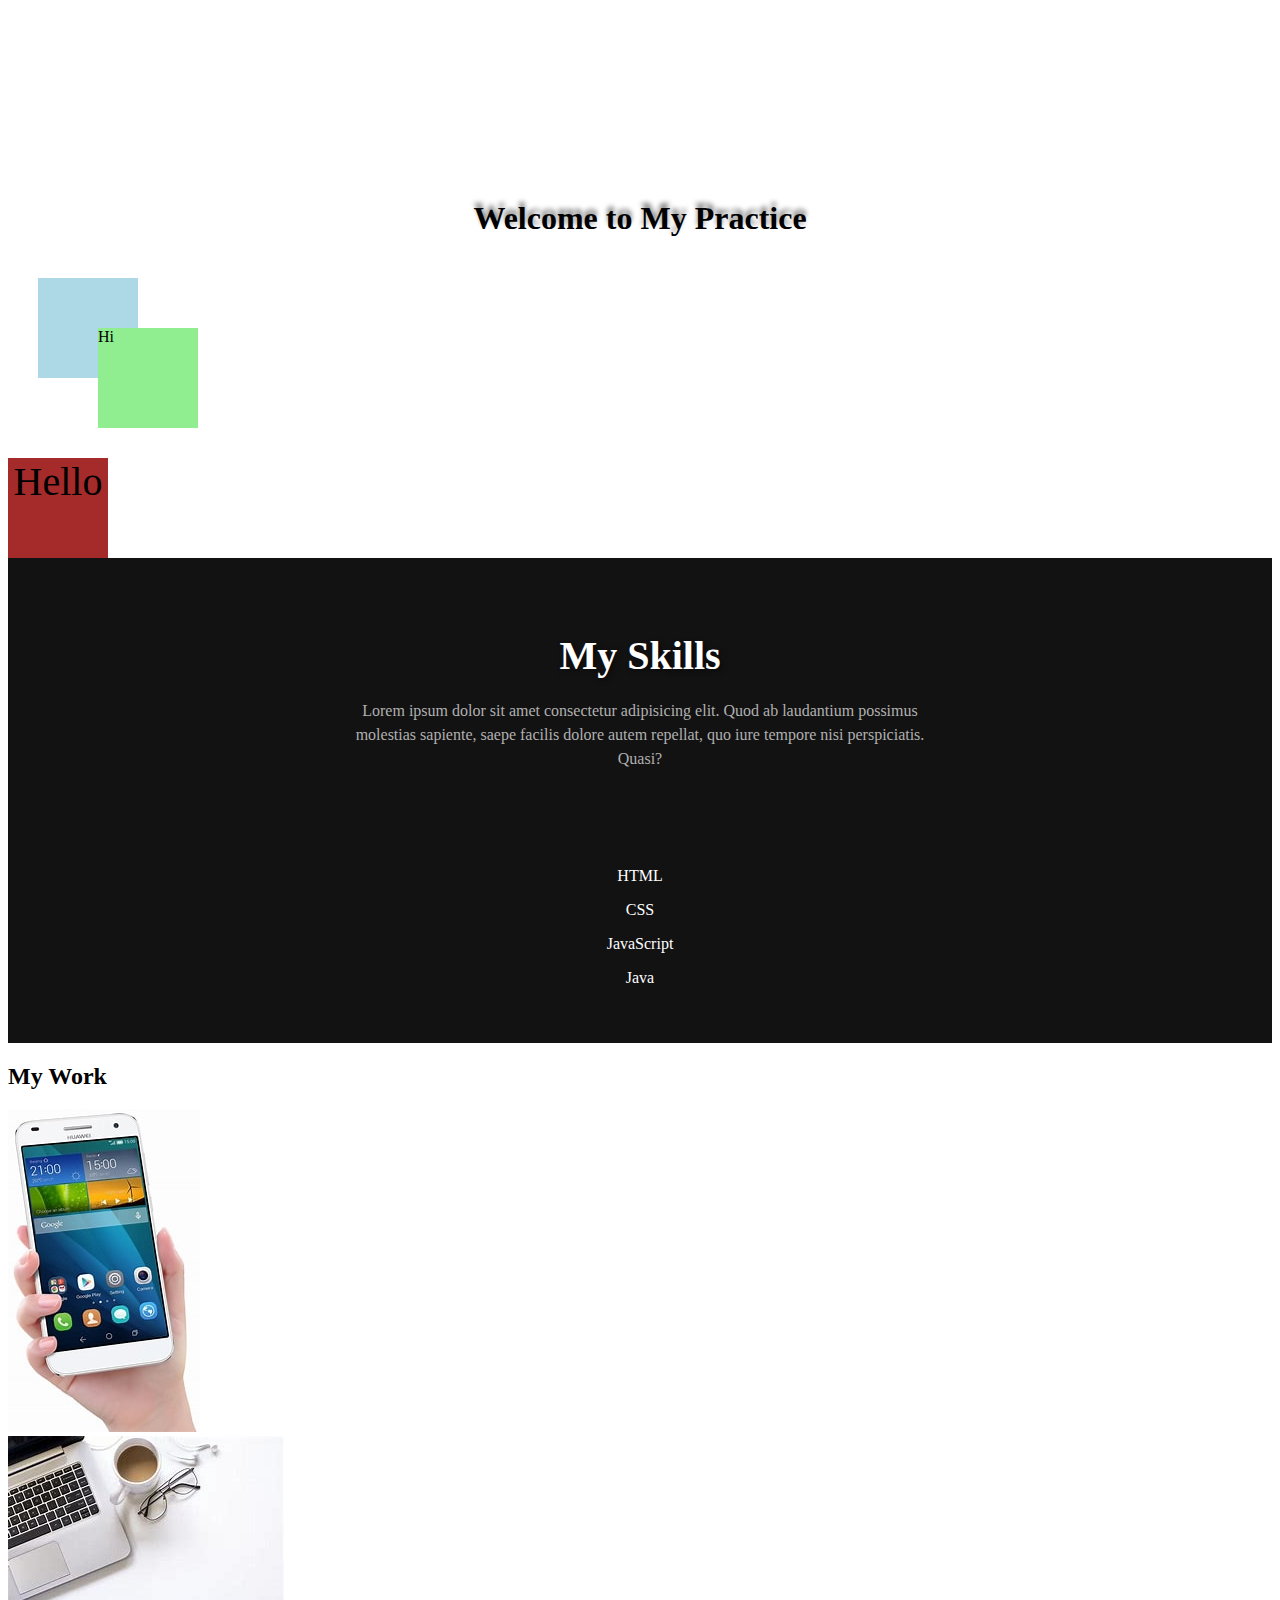
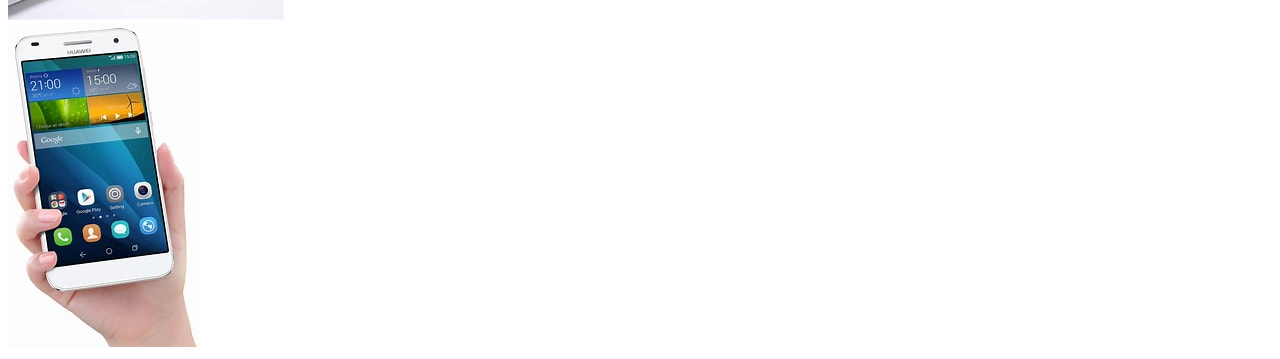
<file: Port2-main/Portfolio/index.html>
<!DOCTYPE html>
<html lang="en">
<head>
    <meta charset="UTF-8">
    <meta name="viewport" content="width=device-width, initial-scale=1.0">
    <title>Relative Position Example</title>
    <style>
        .box {
            width: 100px;
            height: 100px;
            background-color: lightblue;
            position: relative;
            top: 20px; /* Moves the box 20px down */
            left: 30px; /* Moves the box 30px to the right */
            transition: width 2s;
            transition-timing-function: linear;
         
         }
        .box2 {
            width: 100px;
            height: 100px;
            background-color: lightgreen;
            position: absolute;
            top: 50px; /* Moves the box 50px down from the top of the container */
            left: 60px; /* Moves the box 60px from the left side of the container */
           
        }
        .box2:hover{
            color:red;
            width:300px;
           
        }
        h1{
            text-shadow: 0px -5px 5px grey;
            text-align: center;
            margin-top: 200px;
             
        }
        .boc{
            width:100px;
            height: 100px;
            background-color: brown;
            margin-top:100px;
            text-align: center;
            font-size: 40px;
            animation: myslide;
            animation-duration: 6s;
            animation-iteration-count: infinite;/*it's not going to stop*/
            
        }
     
        @keyframes myslide{
            from{
 margin-left: 0%;
            }
            to{
margin-right: 100%;
            }
        }

        @keyframes rootate{
         100%{
            transform: rotateX('380deg');
         }
        }
h1{
    transition: width 2s, height 2s, transform 2s; 
     
    transition-timing-function: ease-in-out;
}
h1:hover{
  transform: rotate(360deg);

}


.skills-section {
    text-align: center;
    padding: 40px 20px; /* Add padding for spacing */
    background-color: #121212; /* Dark background color */
    color: #ffffff; /* White text color */
}

.skills-title {
    font-size: 2.5em; /* Adjust font size */
    font-weight: bold;
    color: #ffffff; /* White text color */
    text-shadow: 2px 2px 5px rgba(0, 0, 0, 0.5); /* Shadow effect */
    margin-bottom: 20px; /* Space below the title */
}

.skills-description {
    max-width: 600px; /* Set a max width for readability */
    margin: 0 auto; /* Center the paragraph */
    font-size: 1em; /* Adjust font size */
    color: #b0b0b0; /* Slightly lighter color for the paragraph text */
    line-height: 1.5; /* Space between lines for readability */

    .skills-section {
    display: flex;
    flex-direction: column;
    align-items: center;
    padding: 20px;
    background-color: #121212;
    color: #ffffff;
}

.skill-pair {
    display: flex;
    justify-content: space-around;
    width: 80%; /* Adjust width as needed */
    margin-bottom: 20px; /* Space between rows */
}

.skill {
    text-align: center;
    width: 45%; /* Each skill takes up half of the row */
}

.progress-bar {
    background-color: #333;
    border-radius: 10px;
    overflow: hidden;
    height: 10px;
    margin-top: 5px;
}

.progress {
    height: 100%;
    border-radius: 10px;
    background: linear-gradient(to right, #ff007f, #ff8c00); /* Gradient color */
}

/* Adjust progress widths for each skill */
.html { width: 80%; }
.css { width: 75%; }
.javascript { width: 70%; }
.java { width: 60%; }

.worklist {
    display: flex;
    justify-content: space-between; /* Space images evenly */
 /* Center align images vertically if they have different heights */
    gap: 20px; /* Space between images */
}

.work {
    flex: 1; /* Ensures images take equal space */
    max-width: 200px; /* Limit width of each image container */
}

.work img {
    width: 100%; /* Make images responsive within their container */
    border-radius: 10px; /* Optional: rounded corners */
    box-shadow: 0 4px 8px rgba(0, 0, 0, 0.3); /* Optional: shadow effect */
}

}

     </style>
</head>
<body>
    <h1 id="heading">Welcome to My Practice</h1>
 
    <div class="box">
        <div class="box2">Hi</div>
    </div>
 
    <div class="boc">Hello</div>

    <div class="skills-section">
        <h2 class="skills-title">My Skills</h2>
        <p class="skills-description">
            Lorem ipsum dolor sit amet consectetur adipisicing elit. Quod ab laudantium possimus 
            molestias sapiente, saepe facilis dolore autem repellat, quo iure tempore nisi 
            perspiciatis. Quasi?
        </p>
    </div>

    <div class="skills-section">
        <div class="skill-pair">
            <div class="skill">
                <p>HTML</p>
                <div class="progress-bar">
                    <div class="progress html"></div>
                </div>
            </div>
            <div class="skill">
                <p>CSS</p>
                <div class="progress-bar">
                    <div class="progress css"></div>
                </div>
            </div>
        </div>
        
        <div class="skill-pair">
            <div class="skill">
                <p>JavaScript</p>
                <div class="progress-bar">
                    <div class="progress javascript"></div>
                </div>
            </div>
            <div class="skill">
                <p>Java</p>
                <div class="progress-bar">
                    <div class="progress java"></div>
                </div>
            </div>
        </div>
    </div>
    
    <div class="projects">
        <div class="container">
            <h2 class="titlee">My Work</h2>
            <div class-="worklist">
                <div class="work">
                    <img src="images/workimage.jfif" alt="work 1">
                </div>
                <div class="work">
                    <img src="images/OIP (2).jfif" alt="work 1">
                </div>
                <div class="work">
                    <img src="images/workimage.jfif" alt="work 1">
                </div>
            </div>
        </div>
    </div>
    

    
</body>
</html>
</file>
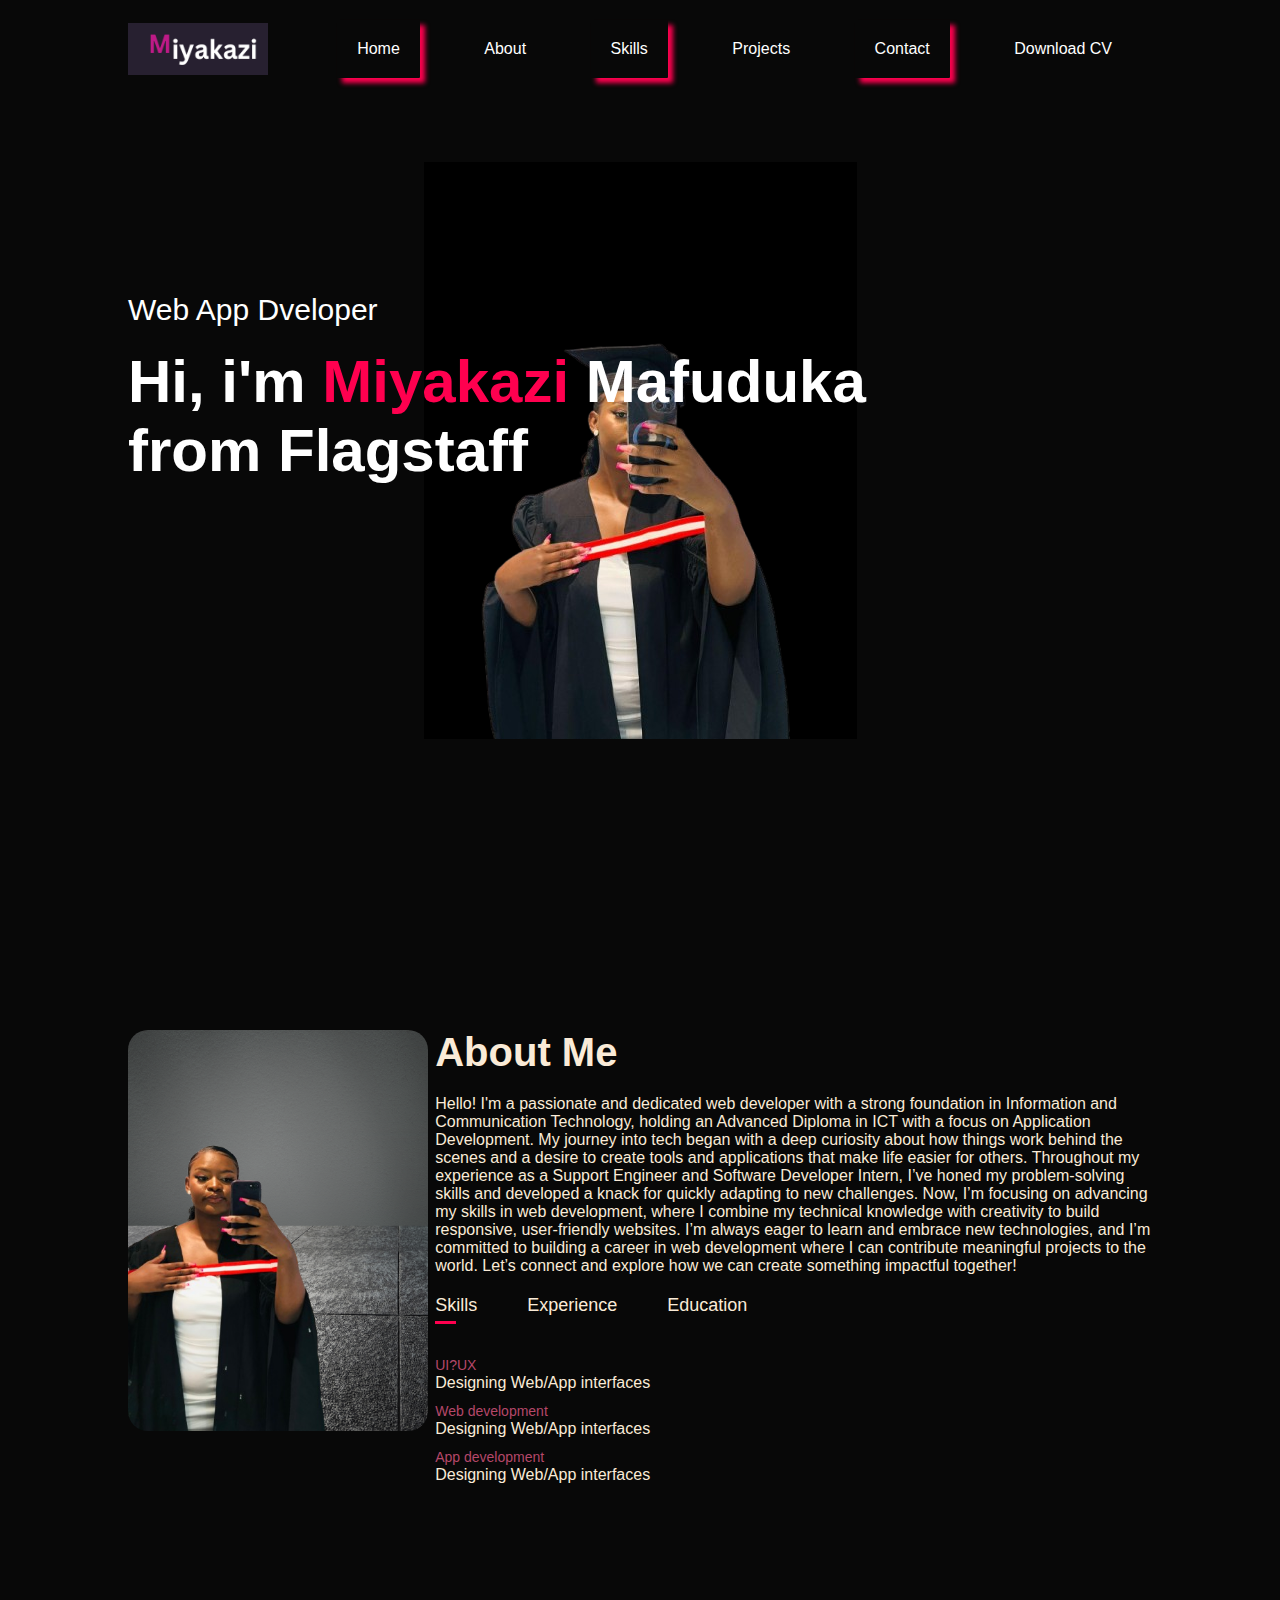
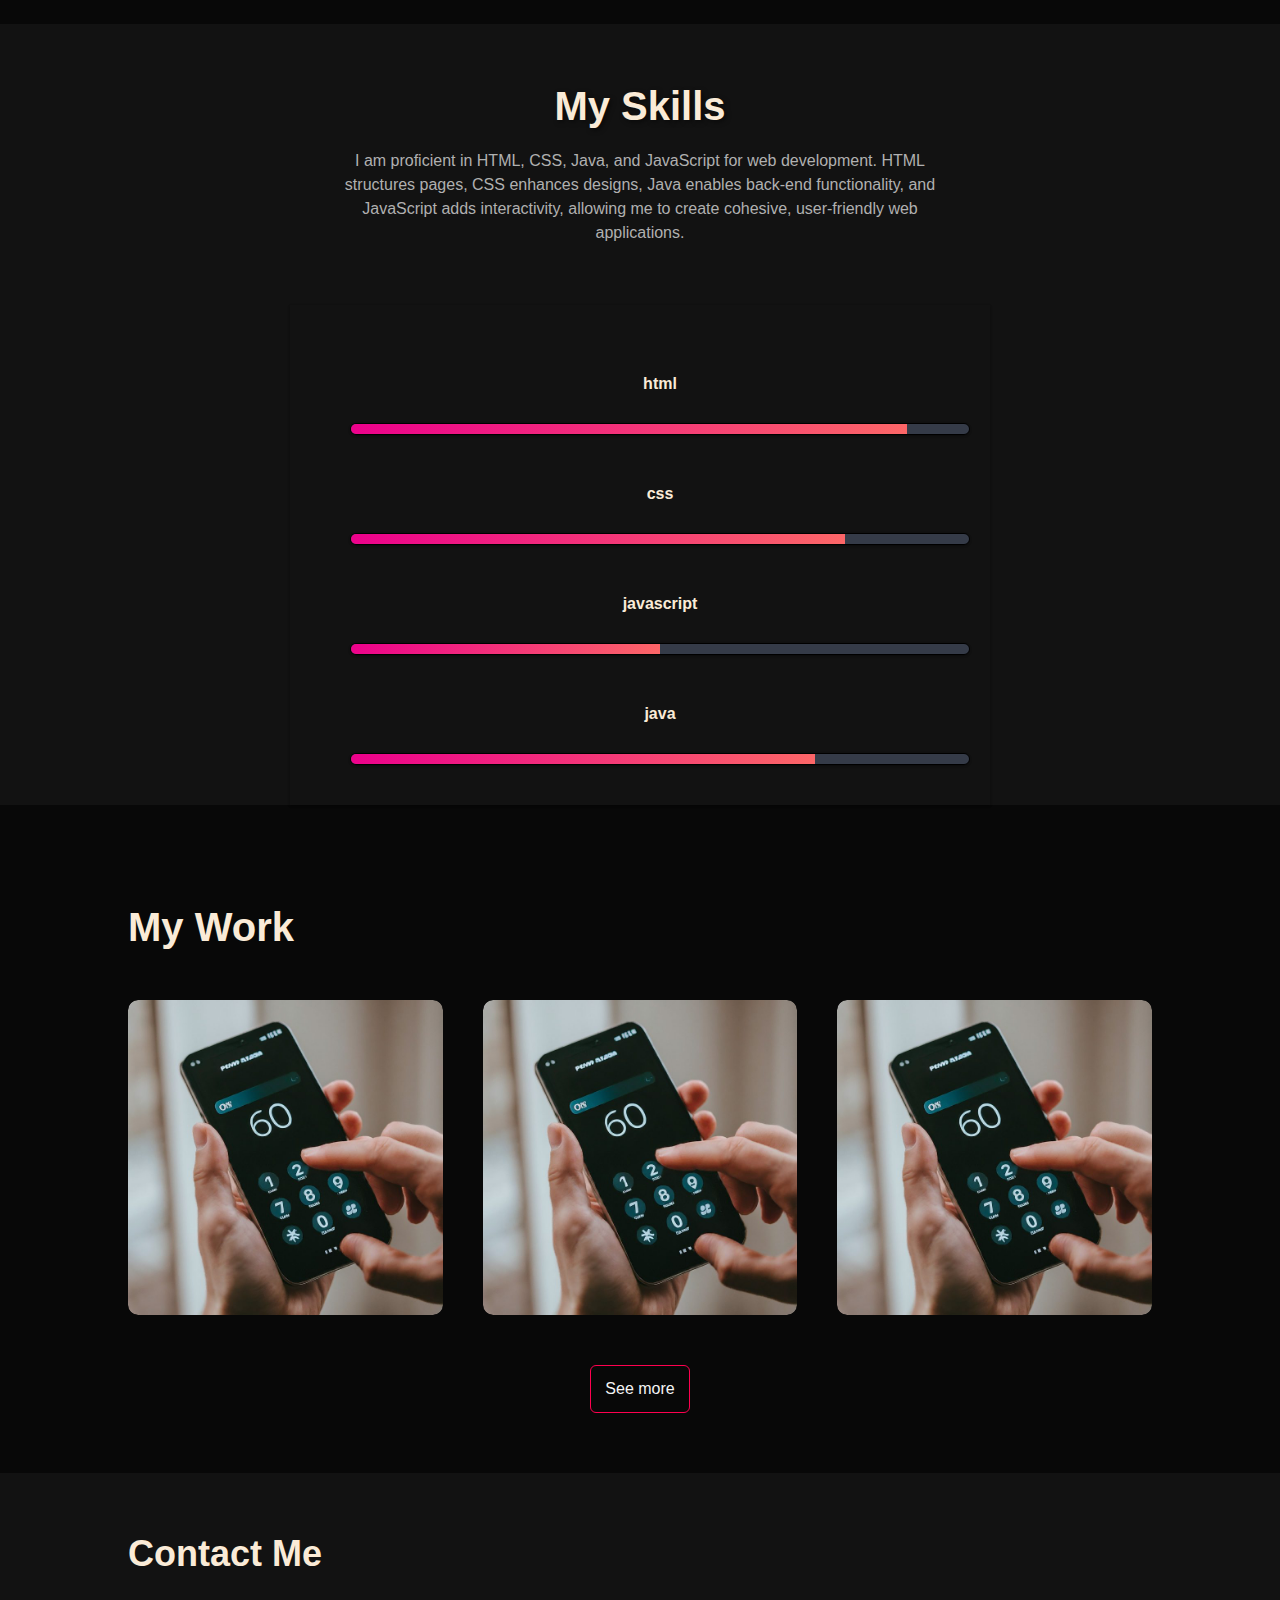
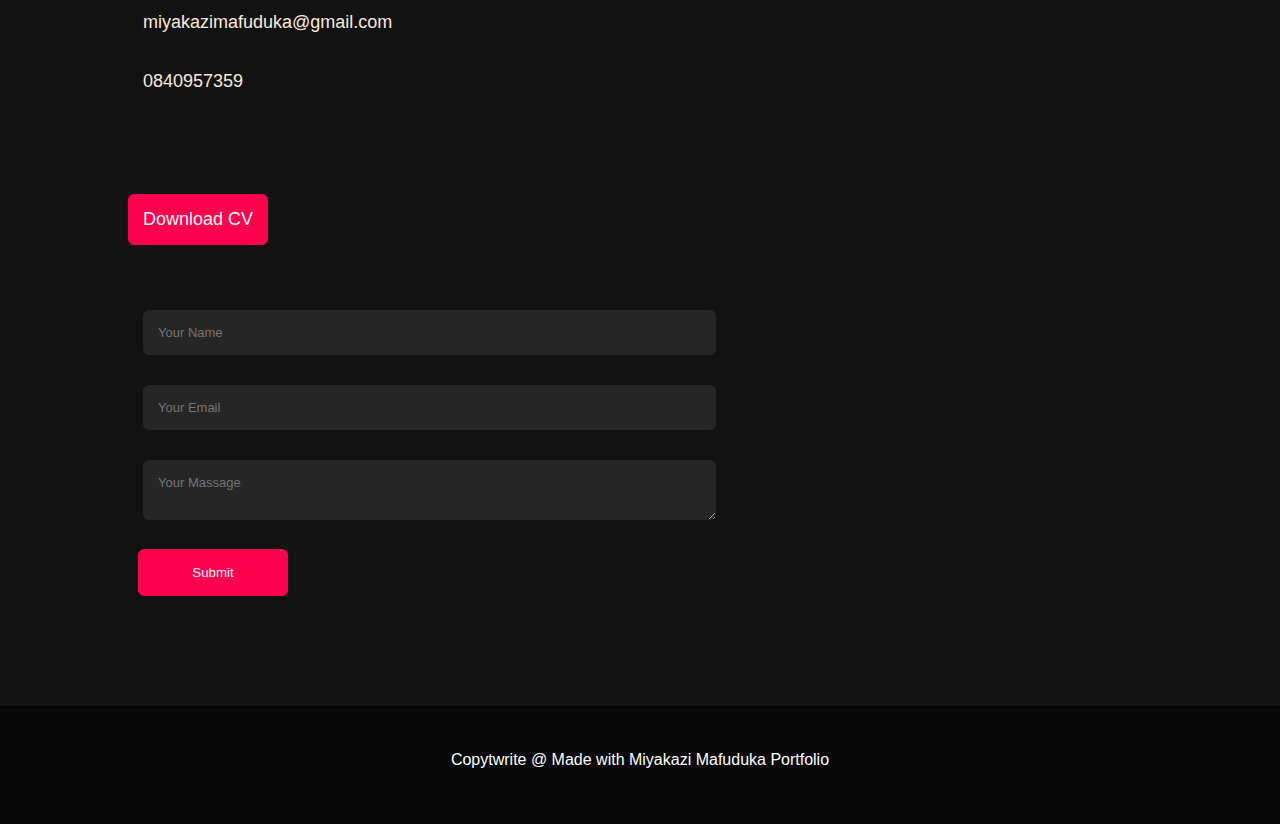
<file: Port2-main/Portfolio/portfolio.html>
<!DOCTYPE html>
<html lang="en">
<head>
    <meta charset="UTF-8">
    <meta name="viewport" content="width=device-width, initial-scale=1.0">
    <link rel="stylesheet" href="https://cdnjs.cloudflare.com/ajax/libs/font-awesome/6.6.0/css/all.min.css" integrity="sha512-Kc323vGBEqzTmouAECnVceyQqyqdsSiqLQISBL29aUW4U/M7pSPA/gEUZQqv1cwx4OnYxTxve5UMg5GT6L4JJg==" crossorigin="anonymous" referrerpolicy="no-referrer" />
    <title>My Portfolio</title>
    <link rel="stylesheet" href="style.css">
</head>
<body>
    <div id="Header">
       
        <div class="container">
            <nav>
            <img src="images/Miyakazi (2).png" alt="logo" width="120px" class="logo">
            <ul id="sidemenu">
                <li class="active"><a href="">Home</a></li>
                <li ><a href="#about-mee">About</a></li>
                <li class="active"><a href="#skills-section">Skills</a></li>
                <li ><a href="#workk">Projects</a></li>
                <li class="active"><a href="#contact">Contact</a></li>
                
        <li ><a href="images/MafuMiyalazi.pdf" download class="btn-download">Download CV</a></li>
        <i class="fa fa-xmark" onclick="closemenu()"></i>
    </ul>
            <i class="fa fa-bars" onclick="openmenu()"></i>
        </nav>
        <div class="header-text">
            <p>Web App Dveloper</p>
            <h1>Hi, i'm <span>Miyakazi </span>Mafuduka <br> from Flagstaff</h1>
        </div>
    
        </div>
     
            
    </div>
 <!--about--->
<div id="about-mee">

    <div class="container">

        <div class="row">

            <div class="colum1">
                <img src="images/WhatsApp_Image_-removebg-preview.png" alt="image"> 
            </div>
            <div class="colum2">
                <h2 class="title">About Me</h2>
                
                <p>Hello! I'm a passionate and dedicated web developer with a strong foundation in Information and Communication Technology, holding an Advanced Diploma in ICT with a focus on Application Development. My journey into tech began with a deep curiosity about how things work behind the scenes and a desire to create tools and applications that make life easier for others.

                    Throughout my experience as a Support Engineer and Software Developer Intern, I’ve honed my problem-solving skills and developed a knack for quickly adapting to new challenges. Now, I’m focusing on advancing my skills in web development, where I combine my technical knowledge with creativity to build responsive, user-friendly websites.
                    
                    I’m always eager to learn and embrace new technologies, and I’m committed to building a career in web development where I can contribute meaningful projects to the world. Let’s connect and explore how we can create something impactful together!</p>
               <div class="tab-titles">
                <p class="tab-links active-link" onclick="opentab('skills')">Skills</p>
                <p class="tab-links" onclick="opentab('Experience')">Experience</p>
                <p class="tab-links" onclick="opentab('Education')">Education</p>
               </div>

               
               <div class="tab-contents active-tab" id="skills">
                <ul>
                    <li><span>UI?UX</span><br>Designing Web/App interfaces</li>
                    <li><span>Web development</span><br>Designing Web/App interfaces</li>
                    <li><span>App development</span><br>Designing Web/App interfaces</li>
                
                </ul>
               </div>
               <div class="tab-contents" id="Experience">

                <ul>

                    <li><span>2024 - Current</span><br>Ardagh Graduate Accelerator intern</li>
                    <li><span>2024 - Completed</span><br>First Line Suppoer Engineer</li>
                    <li><span>2023 - Completed</span><br>Techncal Support Engineer intern</li>
                    
                
                </ul>
               </div>
               <div class="tab-contents" id="Education">
                <ul>
                    <li><span>2024-Current</span><br>Post-graduate Diploma in Application Development</li>
                    <li><span>2023 - Completed</span><br>Advanced Diploma in Application Development</li>
                    <li><span>2022 - Completed</span><br>Diploma in Application Development</li>
                
                </ul>
               </div>
            </div>
        </div>
    </div>
   
  
</div>






<div id="skills-section">

    <h2 class="skills-title">My Skills</h2>
    <p class="skills-description">
        I am proficient in HTML, CSS, Java, and JavaScript for web development. HTML structures pages, CSS enhances designs, Java enables back-end functionality, and JavaScript adds interactivity, allowing me to create cohesive, user-friendly web applications.
    </p>


<div class="skills-class">
    <div class="par1">
    <li ><h4>html</h4>
    <span class="bar"><span class="html"></span></span>
</li>

<li><h4>css</h4>
    <span class="bar"><span class="css"></span></span>
</li>
</div>

<div class="par2">
<li><h4>javascript</h4>
    <span class="bar"><span class="javascript"></span></span>
</li>

<li><h4>java</h4>
    <span class="bar"><span class="java"></span></span>
</li>
</div>
</div>
</div>

<!-----try--->

<div id="workk">
    <div class="container">
        <h2 class="title">My Work</h2>
        <div class="worklis">
            <div class="work">
                <img src="images/Gemini_Generated_Image_j7uco1j7uco1j7uc-768x768.jpg" class="img">
                <div class="layer">
                    <h4>Cybersecurity Web App</h4>
                    <p>This project focuses on creating an educational website to raise cybersecurity awareness among online users.</p>
               <a href="" ><i class="fa-solid fa-up-right-from-square"></i></a>
                </div>
            </div>

            <div class="work">
                <img src="images/Gemini_Generated_Image_j7uco1j7uco1j7uc-768x768.jpg" class="img">
                <div class="layer">
                <h4>Cybersecurity Web App</h4>
                <p>This project focuses on creating an educational website to raise cybersecurity awareness among online users.</p>
           <a href="" ><i class="fa-solid fa-up-right-from-square"></i></a>
        </div>
            </div>

            <div class="work">
                <img src="images/Gemini_Generated_Image_j7uco1j7uco1j7uc-768x768.jpg" class="img">
                <div class="layer">
                <h4>Cybersecurity Web App</h4>
                <p>This project focuses on creating an educational website to raise cybersecurity awareness among online users.</p>
           <a href="" ><i class="fa-solid fa-up-right-from-square"></i></a>
            </div>
        </div>

    </div>

    <a href="" class="btn">See more</a>

</div>

<!-----contact me--->
<div id="contact">
    <div class="container">
        <div class="row">
            <div class=" contact-left">
                <h1 class="sub-title"></i>Contact Me</h1>
                <p><i class="fa-solid fa-paper-plane"></i></i>miyakazimafuduka@gmail.com</p>
                <p><i class="fa-solid fa-phone"></i>0840957359</p>
                
                <div class="social-icons">
                    
                  <a href="https://facebook.com"><i class="fa-brands fa-facebook"></i></a>
                    <a href=""><i class="fa-brands fa-twitter-square"></i></a>
                    <a href=""><i class="fa-brands fa-linkedin"></i></a>
                    <a href=""><i class="fa-brands fa-instagram"></i></a>
                  
                </div>
                <div class="btnn"> <a href="images/MafuMiyalazi.pdf" class="btn btn2">Download CV</a></div>
                
            </div>
            <div class="contact-right">
                <form action="https://formspree.io/f/mjkvwlav"  method="POST" onsubmit="return validateForm()">
                    <input type="text" id="name" name="Name" placeholder="Your Name" required>
                    <input type="text" id="email" name="email" placeholder="Your Email" required>
                    <textarea name="message" row="10" placeholder="Your Massage"></textarea>
                    <button type="submit" class="btn btn3"> Submit</button>
                </form>
            </div>
           
        </div>
    </div>
</div>


<div class="copytwrite">
    <p>Copytwrite @ Made with <i class="fa-solid fa-heart"></i>Miyakazi Mafuduka Portfolio </p>
</div>

<script>

    var tablinks= document.getElementsByClassName("tab-links");
    
    var tabcontents= document.getElementsByClassName("tab-contents");


function opentab(tabname){
    for(tablink of tablinks){
        tablink.classList.remove("active-link");
    }

    for(tabcontent of tabcontents){
        tabcontent.classList.remove("active-tab");
    }

    event.currentTarget.classList.add("active-link");
    document.getElementById(tabname).classList.add("active-tab")
}

function validateForm() {
            var email = document.getElementById("email");
            var message = document.getElementById("message");
           
            if (!email.value || !validateEmail(email.value)) {
                alert("Please enter a valid email address.");
                return false;
            }
 
            if (!message.value.trim()) {
                alert("Please enter a message.");
                return false;
            }
 
            return true;
        }
 
        function validateEmail(email) {
            var emailPattern = /^[a-zA-Z0-9._-]+@[a-zA-Z0-9.-]+\.[a-zA-Z]{2,}$/;
            return emailPattern.test(email);


        }
    </script>
    <script>
        var sidemenu = document.getElementById("sidemenu");

        function openmenu(){
        sidemenu.style.right= "0";
        }

        function closemenu(){
        sidemenu.style.right= "-200px";
        }
    </script>
</script>
</html>
</file>
<file: Port2-main/Portfolio/style.css>
*{
    margin:0;
    padding:0;
    box-sizing: border-box;
    font-family:'Poppins', sans-serif;
}

body{
    background: #080808;
    color:#fff; 
}
Header {
    position: fixed;
    top: 0;
    left: 0;
    width: 100%;
    background-color: #000; /* Background color for the header */
    padding: 10px;
    z-index: 10; /* Ensures header stays on top */
    color: #fff;
  
}

#Header{
    width:100%;
      height:100vh;   
     background-image: url("images/Personal2-removebg-preview.png");
    background-repeat: no-repeat;
     background-position: center;
     background-attachment: fixed;
 
 }
 .container{
    padding: 10px 10%;
 }
 nav{
    display:flex;
    align-items: center;
    justify-content: space-between;
    flex-wrap: wrap;
 }
 
 .logo{
    width:140px;
 }

nav ul li{
    display:inline-block;
    list-style: none;
    margin:10px 20px;

}
nav ul li {
    display: inline-flex;
    padding: 20px;
  
}
nav li a{
    text-decoration: none;
    color: white;
    
}
.active,nav li a:hover{
    box-shadow: 5px 5px 5px #ff004f;
    border-radius: 1px;

}
.header-text{
    margin-top: 20%;
    font-size: 30px;
}
.header-text h1{
    font-size:60px;
    margin-top: 20px;
}
.header-text h1 span{
    color: #ff004f;
}

/* Skills style */
#skills-section {
    text-align: center;
    padding-top: 60px; 
    background-color: #121212; 
    color: antiquewhite;/
}

.skills-title {
    font-size: 2.5em; /* Adjust font size */
    font-weight: bold;
    color:antiquewhite;
    text-shadow: 2px 2px 5px rgba(0, 0, 0, 0.5); 
    margin-bottom: 20px; /* Space below the title */
}

.skills-description {
    max-width: 600px; 
    margin: 0 auto; 
    font-size: 1em; 
    color: #b0b0b0; 
    line-height: 1.5; 
}

.skills-class h4{
    color: antiquewhite;
    padding:30px;
}
.skills-class li{
    text-decoration: none;
    padding-left: 40px;
    
}
/*
.par1 li{
    display: inline-block;
  
}
.par2 li{
    display: inline-block;
}
 */
.skills-para p{
    color: antiquewhite;
  
  
}

.skills-class li{
margin: 20px 0;

}


.skills-class{
    width: 700px;
   margin: 60px auto;
   color:antiquewhite;
   padding: 20px;
  list-style: none;
    box-shadow: 0 1px 3px rgba(0, 0, 0.12, 0.12), 0 1px 2px rgba(0,0,0.12,0.24);
}
.bar{
    background: #353b48;
    display: block;
    height: 100%;
    border: 1px solid rgba(0, 0, 0, 3);
    border-radius: 10px;
    overflow: hidden;
    box-shadow: 0 1px 3px rgba(0, 0, 0, 0.12), 0 1px 2px rgba(0,0,0,0.24);
    transition:  all 0.3s cubic-bezier(.25,.8.25,1);
}
.bar:hover{
    box-shadow: 0 1px 3px rgba(0, 0, 0, 0.12), 0 1px 2px rgba(0,0,0,0.24);
}

.bar span{
    height:10px;
    float:left;
    background: linear-gradient(135deg,rgba(236,0,140,1)0%, rgba(252,103,103,1)100%);
}

.html{
    width:90%;
    animation: html 3s;
}
.css{
    width:80%;
    animation: css 3s;
}
.javascript{
    width:50%;
    animation: javascript 3s;
}
.java{
    width:75%;
    animation: java 3s;
}
@keyframes html{
    0%{
        width:0%
    }
    100%{
        width: 90%;
    }
}

@keyframes css{
    0%{
        width:0%
    }
    100%{
        width: 80%;
    }
}

@keyframes javascript{
    0%{
        width:0%
    }
    100%{
        width: 50%;
    }
}

@keyframes java{
    0%{
        width:0%
    }
    100%{
        width: 75%;
    }
}

.links-below-paragraph a{
   text-decoration: none;
   margin-top: 100px;
}



/* about me style */

#about-mee{
 padding: 120px 0%;

}
.row{
    display: flex;
    justify-content: space-between;
    flex-wrap: wrap;
    color: antiquewhite;
}
.colum1 img{
    width: 300px;
    border-radius: 20px;
    animation: anim;
animation-duration: 2s;
animation-timing-function: ease-in-out;
animation-delay: 2s;
animation-iteration-count: 5s;
}
@keyframes anim {
    from{
      margin-left: 100%;
    }
      to{
margin-right: 0%;
      }
    }
.colum1 img:hover{
box-shadow: 5px 5px 5px pink;
border-radius: 1px;}  



.colum2 h1{
flex-basis: 35%;
animation: anim;
animation-duration: 2s;
animation-timing-function: ease-in-out;
animation-delay: 2s;
animation-iteration-count: 5s;

}

.colum2 {
    flex-basis: 70%;
    
}
.title{
    font-size: 40px;
    font-weight: 60%;
}
.tab-titles{
    display:flex;
    margin: 20px 0 40px;
}
.tab-links{
    margin-right: 50px;
    font-size: 18px;
    font-weight: 500;
    cursor: pointer;
    position: relative;
}
.tab-links::after{
    content: '';
    width:0;
    height:3px;
    background:#ff004f;
    position:absolute;
    left: 0;
    bottom: -8px;
    transition: 0.52;

}
.tab-links.active-link::after{
width:50%;
}
.tab-contents ul li{
    list-style: none;
    margin:10px 0;
}
.tab-contents ul li span{
    color:#b54769;
    font-size:14px;
}
.tab-contents{
    display:none;
}
.tab-contents.active-tab{
    display:block;
}


/* projects*/
#projects{
    padding-top: 60px; 
    margin-bottom: 50px;
}
.worklist {
    display: grid;
    grid-template-columns: repeat(auto-fit, minmax(250px, 1fr)); /* Three columns */
    grid-gap:40px;
    margin-top:50px;
}



#work-section {
    text-align: center;
}

h2 {
    font-size: 2em;
    margin-bottom: 20px;
    color: antiquewhite;
}

.project-container {
    display: grid;
    grid-template-columns: repeat(auto-fit, minmax(300px, 1fr));
    gap: 20px;
    max-width: 1000px;
    margin: 0 auto;
}

.project {
    background-color: #333;
    padding: 20px;
    border-radius: 8px;
    box-shadow: 0px 4px 10px rgba(0, 0, 0, 0.3);
    transition: background 0.5s, transform 0.5s;
}

.project h3 {
    color: antiquewhite;
    font-size: large;
}

.project p {
    color: antiquewhite;
}

.project a {
    color: #a0a0ff;
    text-decoration: none;
}

.project:hover {
    background: #ff004f;
    transform:  translateY(-10px)

}

.project i{
    font-size: 30px;
    margin-top: 20px;
}
.project  h3{
    font-size:30px;
    font-weight: 500;
    margin-bottom: 15px;
}

.project a{
    text-decoration: none;
    color: antiquewhite;
    font-size: 12px;
    margin-top: 20px;
    display: inline-block;
}


/* contact me style */

#contact{
    padding:50px 0;
    background-color: #121212; 
}
.contact-left{
    flex-basis: 35%;
    font-size: large;
}
.contact-left h1{
    color: antiquewhite;
}
.contact-left p{
    margin-top:30px;
}
.contact-left p i{
 color: #ababab;
  margin-right: 15px;
  font-size:25px;
}

.social-icons{
    margin-top:30px;
}
.contact-left p i{
    color:#ff004f;
    margin-right: 15px;
    font-size: 25px;
}
.social-icons a{
    text-decoration: none;
    font-size:30px;
    margin-right:15px;
    color: #ababab;
    display:inline-block;
    transition: transform 0.5s;
}
.social-icons a:hover{
    color:#ff004f;
    transition: translateY(-5px);
}
.btn{
    display: block;
    margin:50px auto;
    width:fit-content;
    border: 1px solid #ff004f;
    padding:14px;
    border-radius: 6px;
    text-decoration: none;
    color: whitesmoke;
    transition: background 0.5s;
 
}
.btn:hover{
    background: #ff004f;
}

.contact-right form{
  width: 100%;
}

.btn.btn2{
    display: inline-block;
    background: #ff004f;
    }

form input, form textarea{
    width:80%;
   
    border: 0;
    outline: none;
       background: #262626;
    padding:15px;
    margin: 15px;
    color: #fff;
    font-size: 13px;
    border-radius: 6px;

}

.btn.btn3{
    padding: 15px;
    background: #ff004f;
    width:150px;
    margin-left: 10px;
    margin-top: 10px;
    }


    

#workk{
    padding:30px 0;
}

.worklis{
    display:grid;
    grid-template-columns: repeat(auto-fit,minmax(250px, 1fr));
    grid-gap:40px;
    margin-top: 50px;
}
.work{
    border-radius: 10px;
    position: relative;
    overflow: hidden;
    transition: transform 0.5s;
}
.work .img{
    width: 100%;
    border-radius: 10px;
    display:block;
    transition: transform 0.5s;
  
 
}

.work:hover .img{
    transform: scaleY(1.1);
    
}



.layer{
    width:100%;
    height:0;
    background: linear-gradient(rgba(0,0,0,0.6), #ff004f);
    border-radius: 10px;
    position:absolute;
    left:0;
    bottom:0;
    overflow: hidden;
    display: flex;
    justify-content: center;
    flex-direction: column;
    padding: 0 40px;
    text-align: center;
    font-size: 14px;
    transition: height 0,5s; 
}

.layer h4{
    font-weight: 500;
    margin-bottom: 20px;
}
.layer a{
    margin-top: 20px;
    color:#ff004f;
    text-decoration: none;
    font-size: 18px;
    line-height: 60px;
    background: white;
    width:60px;
    height:60px;
    border-radius: 50%;
    text-align:center;
}
.work:hover .layer{
    height:100%;
    bottom:0;
}
.copytwrite{
   width:100%;
   text-align: center;  
   padding:25px 0;
   
   font-weight: 300;
   margin-top: 20px;

}
.copytwrite i{
     color: #ff004f;
}
 /* ------css for small screens----*/

 .fa{
    display:none;
 }
 @media only screen and (max-width:600px) {
      #hedear{
        background-image: url("images/Personal2-removebg-preview.png");
      }
      .header-text{
        margin-top: 70%;
        font-size: 16px;
      }
    .header-text h1{
        font-size: 40px;
    }
    
    .fa{
        display:block;
        font-size: 25px;
     }
     nav ul {
        background: #ff004f;
        position: fixed;
        top:0;
        right:-200px;
        width:200px;
        height: 100vh;
        padding-top: 50px;
        z-index: 2;
        transition: right 0.5s;
     }
     nav ul li{
        display: block;
        margin: 25px;
     }

     nav ul .fa{
        position: absolute;
        top: 25px;
        left: 25px;
        cursor: pointer;
     }
     .colum1{
        flex-basis: 100%
     }
     
     .colum1{
        
        margin-bottom: 30px;
     }
     .colum2{
        font-size: 14px;
     }

    .tab-links{
        font-size: 16px;
        margin-right: 20px;
    }

    .contact-left, .contact-right{
        flex-basis: 100%;
    }
    .copytwrite{
        font-size: 14px;
    }
    
.skills-class{
    width: 100%;
}

    .skills-description{
        font-size: 90%;
    }

    .skills-class li{
        font-size: 100%;
    }
    .colum1, .colum2{
        flex-basis: 100%;
    }
 }
</file>
